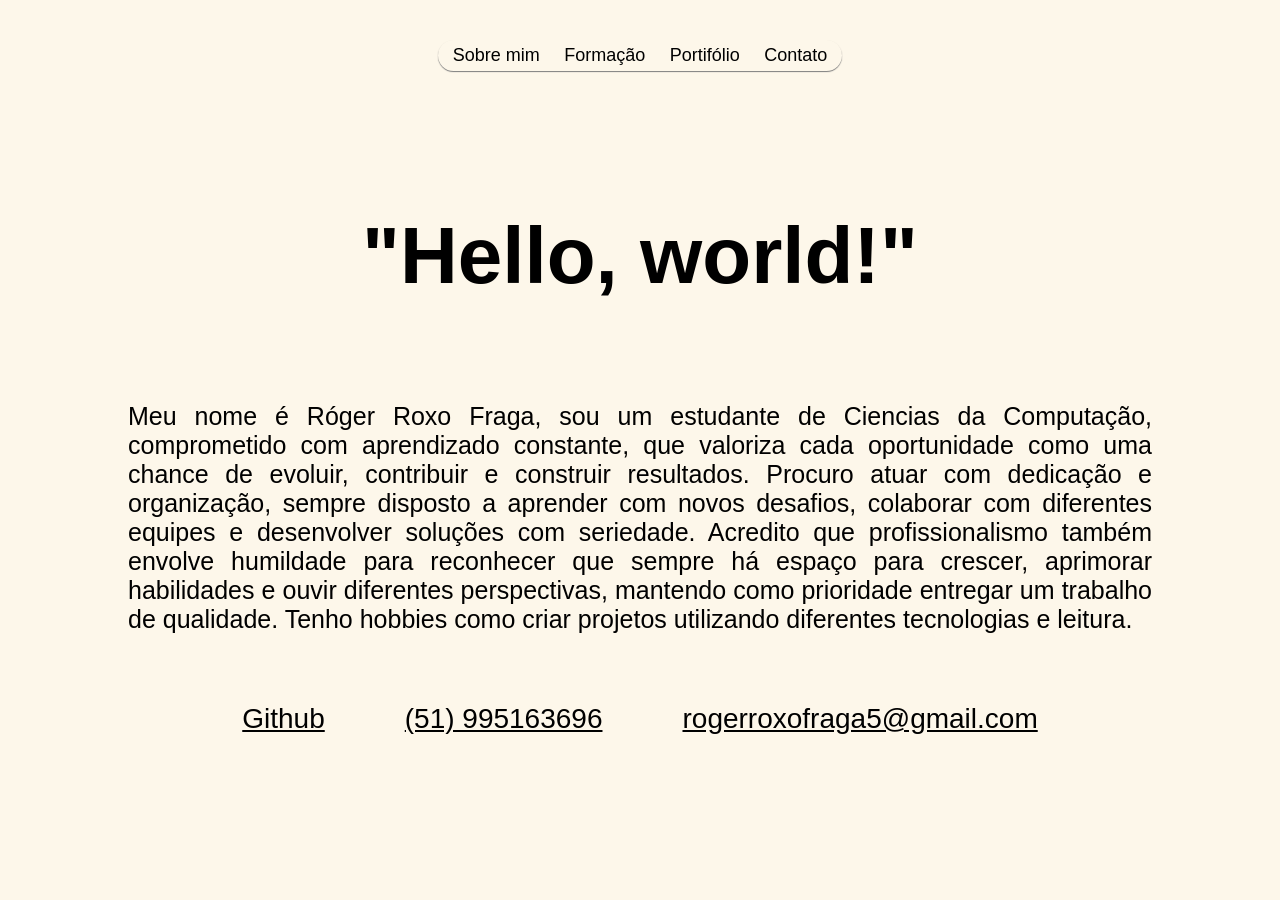
<file: index.html>
<!DOCTYPE html>
<html lang="en">
<head>
    <meta charset="UTF-8">
    <meta name="viewport" content="width=device-width, initial-scale=1.0">
    <title>Portifolio</title>

    <link rel="stylesheet" href="css/index.css">
    <link rel="stylesheet" href="css/header.css">
    <link rel="stylesheet" href="css/global.css">
</head>
<body>

    <div id="header"></div>

    
    <section>

        <h1>"Hello, world!"</h1>

        <!-- About-me -->
        <div class="about-me">
            <p>Meu nome é Róger Roxo Fraga, sou um estudante de Ciencias da Computação, comprometido com aprendizado constante, que valoriza cada oportunidade como uma chance de evoluir, contribuir e construir resultados. Procuro atuar com dedicação e organização, sempre disposto a aprender com novos desafios, colaborar com diferentes equipes e desenvolver soluções com seriedade. Acredito que profissionalismo também envolve humildade para reconhecer que sempre há espaço para crescer, aprimorar habilidades e ouvir diferentes perspectivas, mantendo como prioridade entregar um trabalho de qualidade. Tenho hobbies como criar projetos utilizando diferentes tecnologias e leitura.</p>
        </div>

        <br><br><br>

        <div class="container">
            <a href="https://github.com/RogerRoxo" target="_blank">Github</a>
            <a href="#" onclick="copyText(event)">(51) 995163696</a>
            <a href="#" onclick="copyText(event)">rogerroxofraga5@gmail.com</a>
        </div>

    </section>
    


    <script src="js/load-components.js"></script>
    <script src="js/index.js"></script>
</body>
</html>
</file>
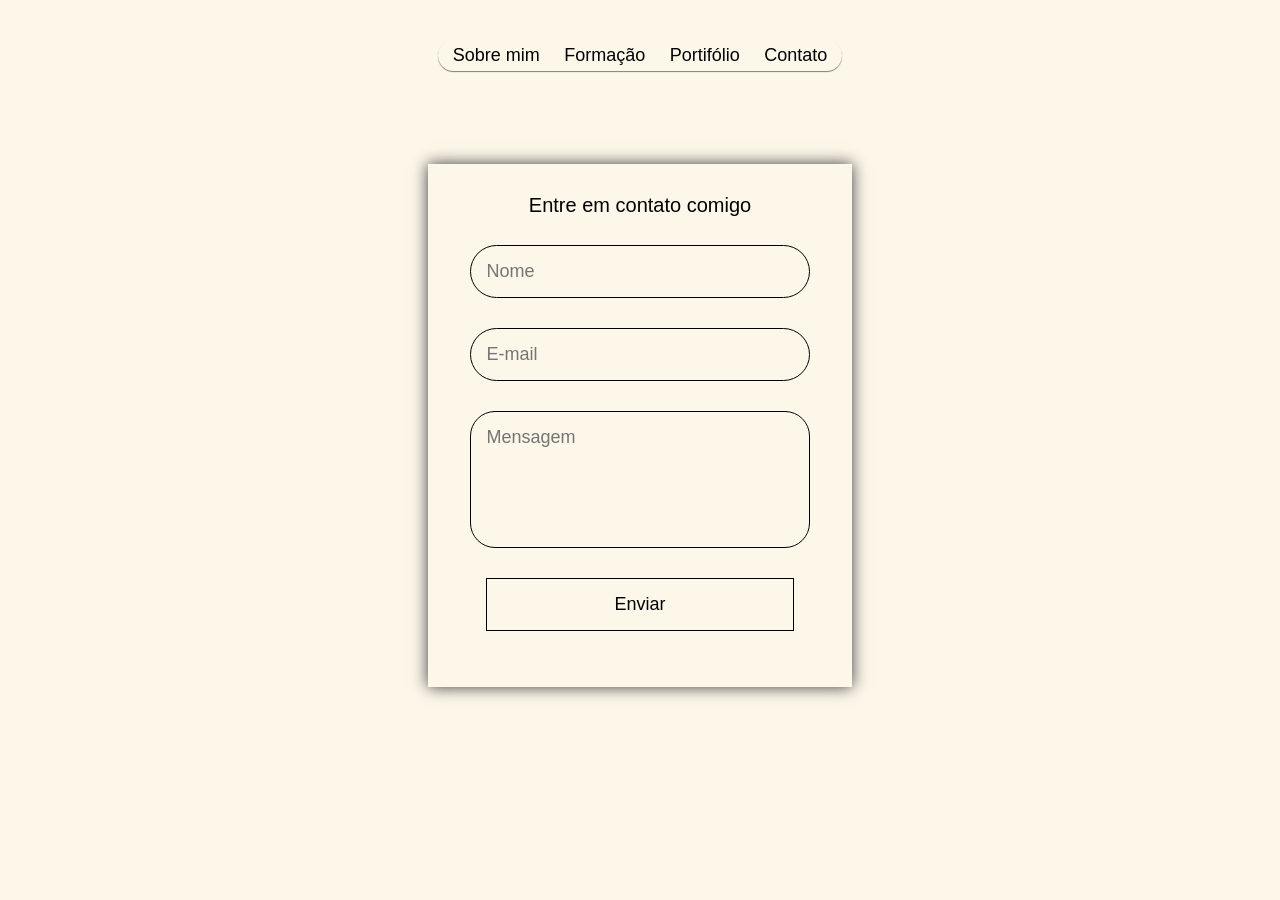
<file: contact.html>
<!DOCTYPE html>
<html lang="en">
<head>
    <meta charset="UTF-8">
    <meta name="viewport" content="width=device-width, initial-scale=1.0">
    <title>Contato</title>

    <link rel="stylesheet" href="css/contact.css">
    <link rel="stylesheet" href="css/header.css">
    <link rel="stylesheet" href="css/global.css">
</head>
<body>
    
    <div id="header"></div>

    <!-- Contact Area -->
    <section>
        <div class="contact-area">

            <p class="mensage-contact">Entre em contato comigo</p>
            <br>

            <form id="contact-form" class="flex">
                <input type="text" class="form-input" name="name" id="name" placeholder="Nome" maxlength="100" required>
                <input type="email" class="form-input" name="email" id="email" placeholder="E-mail" maxlength="100" required>
                <textarea name="msg" class="form-input" id="msg" rows="5" cols="40" placeholder="Mensagem" maxlength="200" minlength="30" required></textarea>
                <button type="submit" class="form-input">Enviar</button>
            </form>
            <br>
            <br>
        </div>
    </section>



    
    <script src="js/load-components.js"></script>
    <script src="js/contact.js"></script>
</body>
</html>
</file>
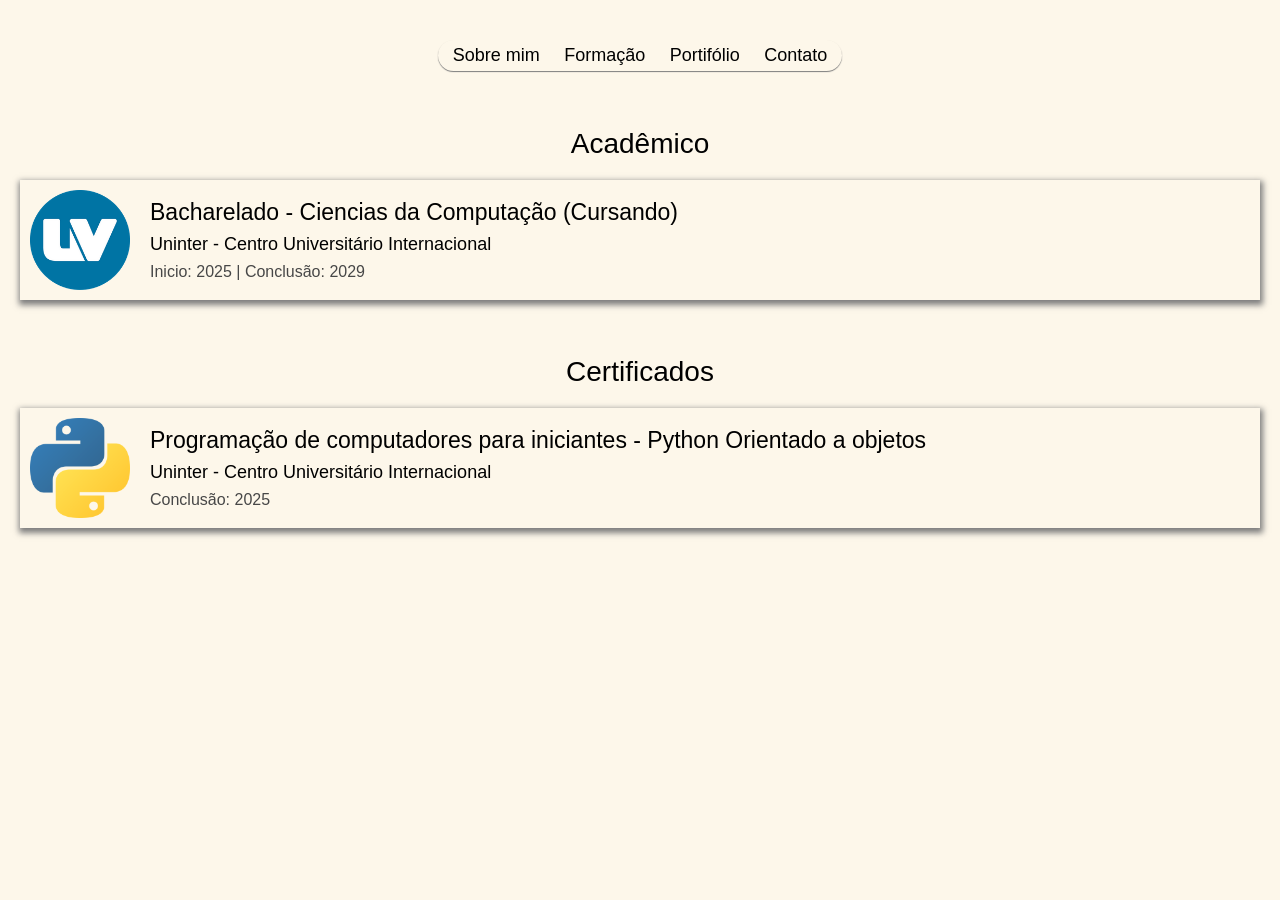
<file: education.html>
<!DOCTYPE html>
<html lang="en">
<head>
    <meta charset="UTF-8">
    <meta name="viewport" content="width=device-width, initial-scale=1.0">
    <title>Formação</title>

    <link rel="stylesheet" href="css/education.css">
    <link rel="stylesheet" href="css/header.css">
    <link rel="stylesheet" href="css/global.css">
</head>
<body>
    
    <div id="header"></div>

    <!-- Education -->
    <section>
        <br>

        <!-- Item 1 -->
        <p class="type">Acadêmico</p>
        <div class="container">
            <div class="box">
                <img src="img/uninter.png" alt="Uninter Logo" width="100px" class="item">

                <div class="item">
                    <p class="institution descri">Bacharelado - Ciencias da Computação (Cursando)</p>
                    <p class="course descri">Uninter - Centro Universitário Internacional</p>
                    <p class="date descri">Inicio: 2025 | Conclusão: 2029</p>
                </div>
            </div>
        </div>

        <br><br>

        <!-- Item 2 -->
        <p class="type">Certificados</p>
        <div class="container">
            <div class="box">
                <img src="img/python.png" alt="Uninter Logo" width="100px" class="item">

                <div class="item">
                    <p class="institution descri">Programação de computadores para iniciantes - Python Orientado a objetos</p>
                    <p class="course descri">Uninter - Centro Universitário Internacional</p>
                    <p class="date descri">Conclusão: 2025</p>
                </div>
            </div>
        </div>

       
    </section>



    <script src="js/load-components.js"></script>
</body>
</html>
</file>
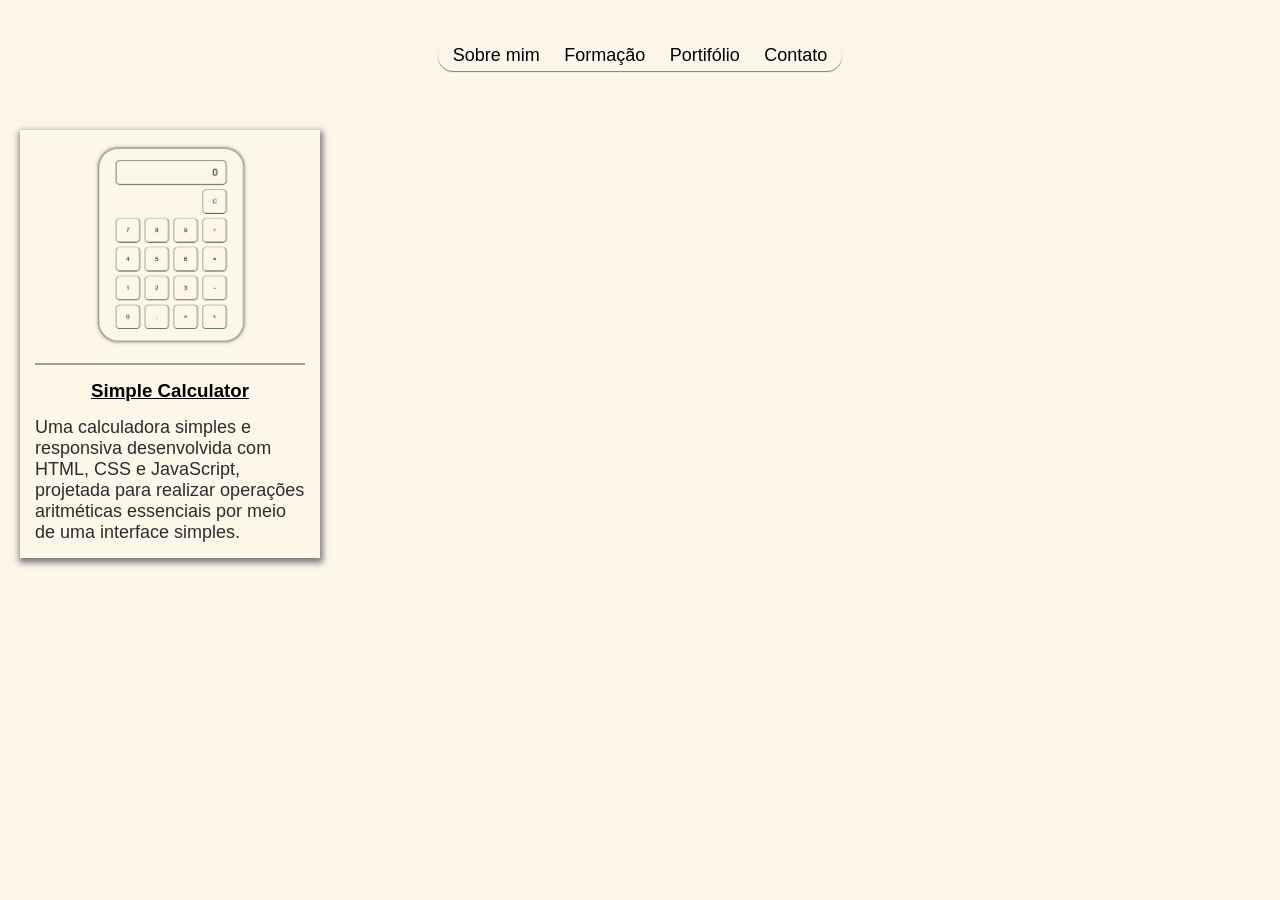
<file: portfolio.html>
<!DOCTYPE html>
<html lang="en">
<head>
    <meta charset="UTF-8">
    <meta name="viewport" content="width=device-width, initial-scale=1.0">
    <title>Portifólio</title>

    <link rel="stylesheet" href="css/portfolio.css">
    <link rel="stylesheet" href="css/header.css">
    <link rel="stylesheet" href="css/global.css">
</head>
<body>
    
    <div id="header"></div>

    <!-- Portfolio -->
    <section>

        <!-- Item 1 -->
        <div class="container">
            <div class="box">
                <img src="img/calculator.png" alt="Uninter Logo">

                <hr>

                <h3><a href="https://github.com/RogerRoxo/simple-calculator" target="_blank">Simple Calculator</a></h3>
                <p>
                    Uma calculadora simples e responsiva desenvolvida com HTML, CSS e JavaScript, projetada para realizar operações aritméticas essenciais por meio de uma interface simples.
                </p>
                    
            </div>
        </div>
        


    </section>




    <script src="js/load-components.js"></script>
</body>
</html>
</file>
<file: css/index.css>
h1 {
    margin: 100px auto ;
    text-align: center;
    font-size: 80px;
}


.about-me {
    font-size: 25px;
    padding-inline: 10%;
    text-align: justify;
}


.container {
    margin: 15px;
    display: flex;
    gap: 80px;
    justify-content: center;
    align-items: center;
    font-size: 28px;
}


@media screen and (max-width: 690px) {

    h1 {
        margin: 50px auto ;
        font-size: 50px;
    }

    .about-me {
        font-size: 20px;
    }

    .container {
        flex-direction: column;
        align-items: center;
        font-size: 24px;
        gap: 40px;
    }
    
}
</file>
<file: css/header.css>
header {
    padding: 15px;
    display: flex;
    justify-content: center;
    align-items: center;
    height: 80px;
    
}


nav {
    margin: 10px;
    padding: 5px;
    border-radius: 20px;
    box-shadow: 0px 1px 1px 0px rgb(126, 126, 126);
}


header a{
    text-decoration:  none;
    font-size: 18px;
    margin: 10px;
}

header a:hover {
     box-shadow: 0px 1px 1px 0px rgb(126, 126, 126);
}


@media screen and (max-width: 600px) {

    header {
        padding: 0;
        display: flex;
        justify-content: center;
        align-items: center;
        height: 90px;
        
    }


    nav {
        margin: 0px;
        padding: 4px;
        border-radius: 20px;
        box-shadow: 0px 1px 1px 0px rgb(126, 126, 126);
    }


    header a{
        text-decoration:  none;
        font-size: 18px;
        margin: 10px;
    }


    header a:hover {
        box-shadow: 0px 1px 1px 0px rgb(126, 126, 126);
    }
    
}
</file>
<file: css/global.css>
* {
    margin: 0;
    padding: 0;
    background: #fdf7ea;
    font-family: sans-serif;
    color: #000000;
}
</file>
<file: css/contact.css>
section {
    margin: 0;
    height: 70vh;

    display: flex;
    justify-content: center; 
    align-items: center;
}



.contact-area {
    padding: 20px;
    width: 30%;
    height: auto;
    box-shadow: 0 0 15px #3a3a3a;
}

.mensage-contact {
    text-align: center;
    font-size: 20px;
    padding: 10px;
}

.flex {
    display: flex;
    flex-direction: column;
    justify-content: center; 
    align-items: center;
    gap: 30px;

    
}

.form-input {
    width: 80%;
    padding: 15px;
    font-size: 18px;
    border: 1px solid #000000;
    resize: none;

    
}

input {
    border-radius: 50px;
}

textarea {
    border-radius: 25px;
}

button {
    width: 10;
    padding: 0px;
}


@media screen and (max-width: 950px) {
    
    .contact-area {
        width: 70%;
    }

}
</file>
<file: css/education.css>
.type {
    font-size: 28px;
    text-align: center;
}


.container {
    display: grid;
    grid-template-columns: repeat(auto-fit, minmax(460px, 1fr));
    gap: 20px;       
    margin: 20px;
}


.box {
    display: flex;
    align-items: center;
    box-shadow: 1px 3px 6px 2px rgb(126, 126, 126);
    
}


.item {
    padding: 10px;
}


.institution {
    font-size: 23px;
}


.course {
    font-size: 18px;
}


.date {
    font-size: 16px;
    color: #474747;
}


.descri {
    margin: 8px 0;
}


@media screen and (max-width: 600px) {

    .container {
        grid-template-columns: repeat(auto-fit, minmax(280px, 1fr)); 
    }
    
}
</file>
<file: css/portfolio.css>
h3 {
    padding-top: 15px;
    justify-content: center;
    
}

.container {
    display: grid;
    grid-template-columns: repeat(auto-fit, minmax(200px, 300px));
    gap: 20px;       
    margin: 20px;
}

.box {
    display: flex;
    align-items: center;
    box-shadow: 1px 3px 6px 2px rgb(126, 126, 126);
    flex-direction: column;
    
}

.box img {
    margin: 10px;
    width: 20vh;
    
}

.box hr {
    border: none;
    height: 2px;
    background-color: rgb(158, 158, 158);
    width: 90%;
}


.box p {
    padding: 15px;
    font-size: 18px;
    color: rgb(44, 44, 44);

}
</file>
